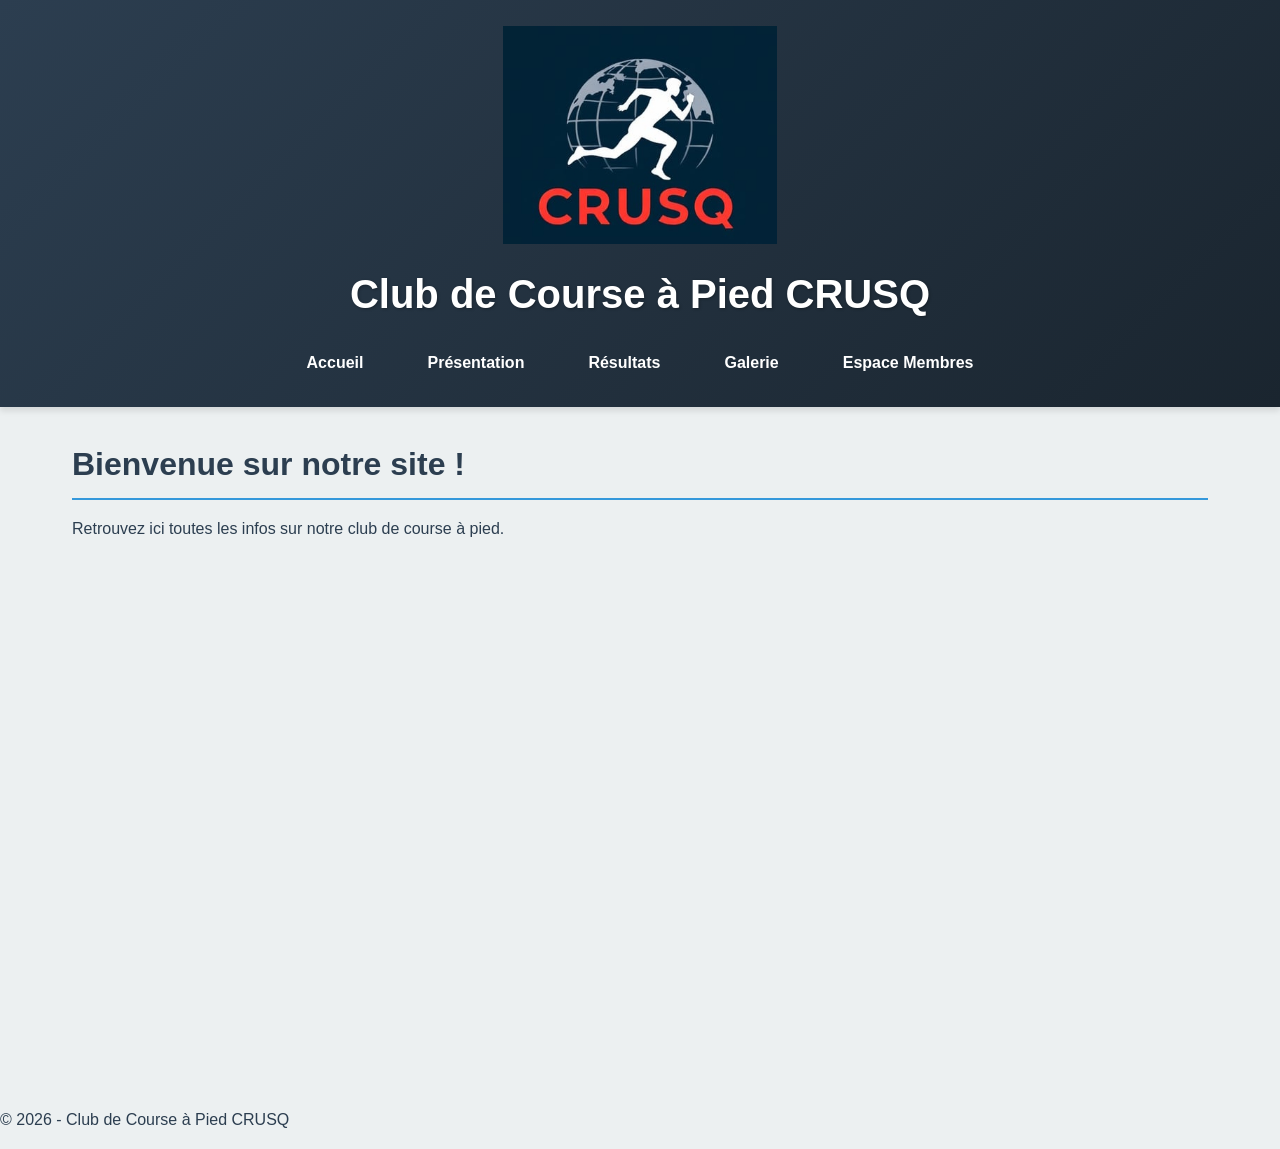
<file: index.html>
<!DOCTYPE html>
<html lang="fr">
<head>
    <meta charset="UTF-8">
    <meta name="viewport" content="width=device-width, initial-scale=1.0">
    <title>Club de Course à Pied - Accueil</title>
    <link rel="stylesheet" href="assets/css/style.css">
</head>
<body>
    <header>
	<img src="assets/images/logo.jpg" alt="Logo" style="width: 274px; margin: 10px;">
        <h1>Club de Course à Pied CRUSQ</h1>
        <nav>
            <ul>
                <li><a href="index.html">Accueil</a></li>
                <li><a href="presentation.html">Présentation</a></li>
                <li><a href="resultats.html">Résultats</a></li>
                <li><a href="galerie.html">Galerie</a></li>
                <li><a href="membres.html">Espace Membres</a></li>
            </ul>
        </nav>
    </header>
    <main>
        <h2>Bienvenue sur notre site !</h2>
        <p>Retrouvez ici toutes les infos sur notre club de course à pied.</p>
    </main>
    <footer>
        <p>© 2026 - Club de Course à Pied CRUSQ</p>
    </footer>
</body>
</html>
</file>
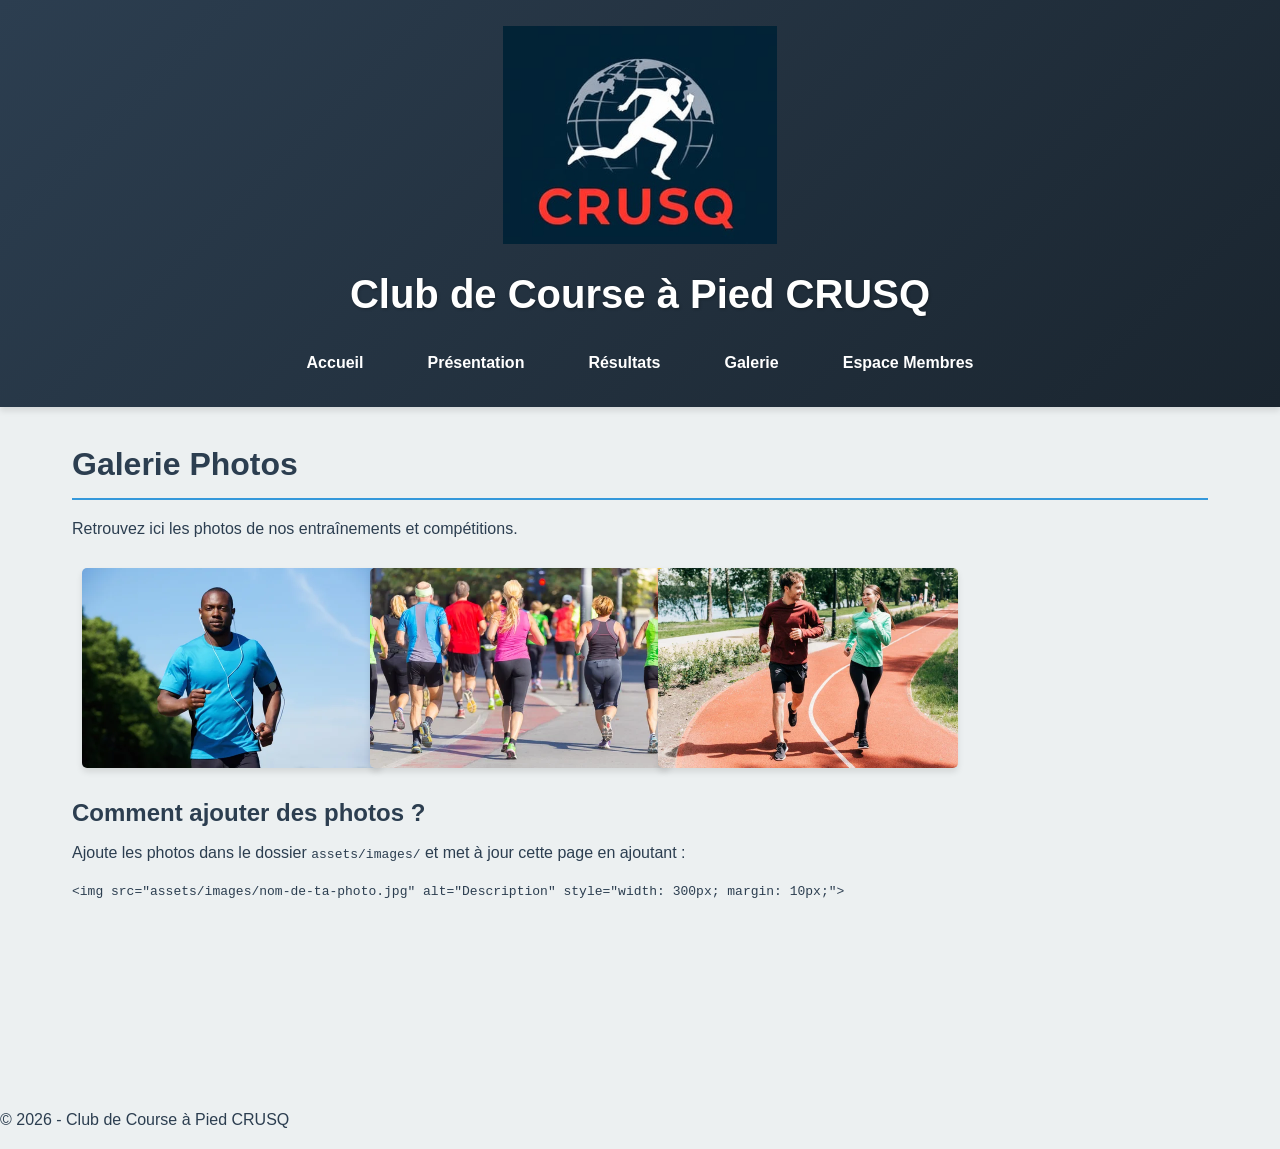
<file: galerie.html>
<!DOCTYPE html>
<html lang="fr">
<head>
    <meta charset="UTF-8">
    <meta name="viewport" content="width=device-width, initial-scale=1.0">
    <title>Galerie - Club de Course à Pied</title>
    <link rel="stylesheet" href="assets/css/style.css">
</head>
<body>
    <header>
	<img src="assets/images/logo.jpg" alt="Logo" style="width: 274px; margin: 10px;">
        <h1>Club de Course à Pied CRUSQ</h1>
        <nav>
            <ul>
                <li><a href="index.html">Accueil</a></li>
                <li><a href="presentation.html">Présentation</a></li>
                <li><a href="resultats.html">Résultats</a></li>
                <li><a href="galerie.html">Galerie</a></li>
                <li><a href="membres.html">Espace Membres</a></li>
            </ul>
        </nav>
    </header>
    <main>
        <h2>Galerie Photos</h2>
        <p>Retrouvez ici les photos de nos entraînements et compétitions.</p>

        <div class="gallery">
            <!-- Exemple d'images -->
            <img src="assets/images/jeanmichelcourt.jpg" alt="Super Jean-Michel" style="width: 300px; margin: 10px;">
            <img src="assets/images/runningdedos.jpg" alt="Tous Stylés!" style="width: 300px; margin: 10px;">
			<img src="assets/images/smilingwhilerunning.jpg" alt="Mariage en vue" style="width: 300px; margin: 10px;">
        </div>

        <h3>Comment ajouter des photos ?</h3>
        <p>
            Ajoute les photos dans le dossier <code>assets/images/</code> et met à jour cette page en ajoutant :
            <pre>&lt;img src="assets/images/nom-de-ta-photo.jpg" alt="Description" style="width: 300px; margin: 10px;"&gt;</pre>
        </p>
    </main>
    <footer>
        <p>© 2026 - Club de Course à Pied CRUSQ</p>
    </footer>
</body>
</html>
</file>
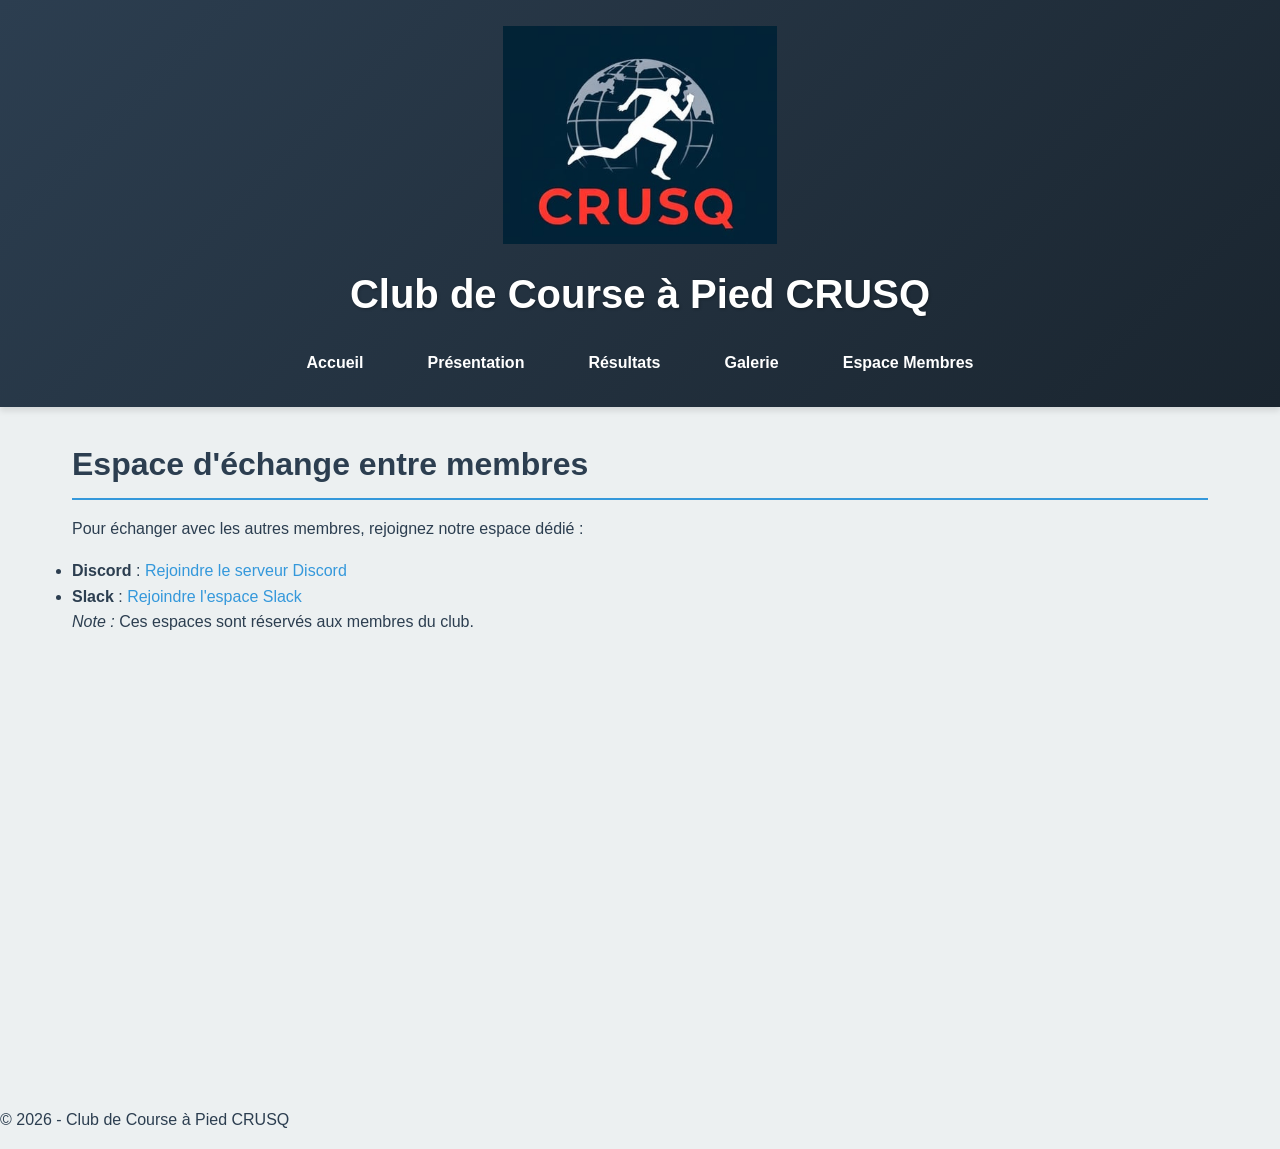
<file: membres.html>
<!DOCTYPE html>
<html lang="fr">
<head>
    <meta charset="UTF-8">
    <meta name="viewport" content="width=device-width, initial-scale=1.0">
    <title>Espace Membres - Club de Course à Pied</title>
    <link rel="stylesheet" href="assets/css/style.css">
</head>
<body>
    <header>
	<img src="assets/images/logo.jpg" alt="Logo" style="width: 274px; margin: 10px;">
        <h1>Club de Course à Pied CRUSQ</h1>
        <nav>
            <ul>
                <li><a href="index.html">Accueil</a></li>
                <li><a href="presentation.html">Présentation</a></li>
                <li><a href="resultats.html">Résultats</a></li>
                <li><a href="galerie.html">Galerie</a></li>
                <li><a href="membres.html">Espace Membres</a></li>
            </ul>
        </nav>
    </header>
    <main>
        <h2>Espace d'échange entre membres</h2>
        <p>
            Pour échanger avec les autres membres, rejoignez notre espace dédié :
        </p>
        <ul>
            <li>
                <strong>Discord</strong> :
                <a href="[lien vers ton serveur Discord]">Rejoindre le serveur Discord</a>
            </li>
            <li>
                <strong>Slack</strong> :
                <a href="[lien vers ton espace Slack]">Rejoindre l'espace Slack</a>
            </li>
        </ul>
        <p>
            <em>Note :</em> Ces espaces sont réservés aux membres du club.
        </p>
    </main>
    <footer>
        <p>© 2026 - Club de Course à Pied CRUSQ</p>
    </footer>
</body>
</html>
</file>
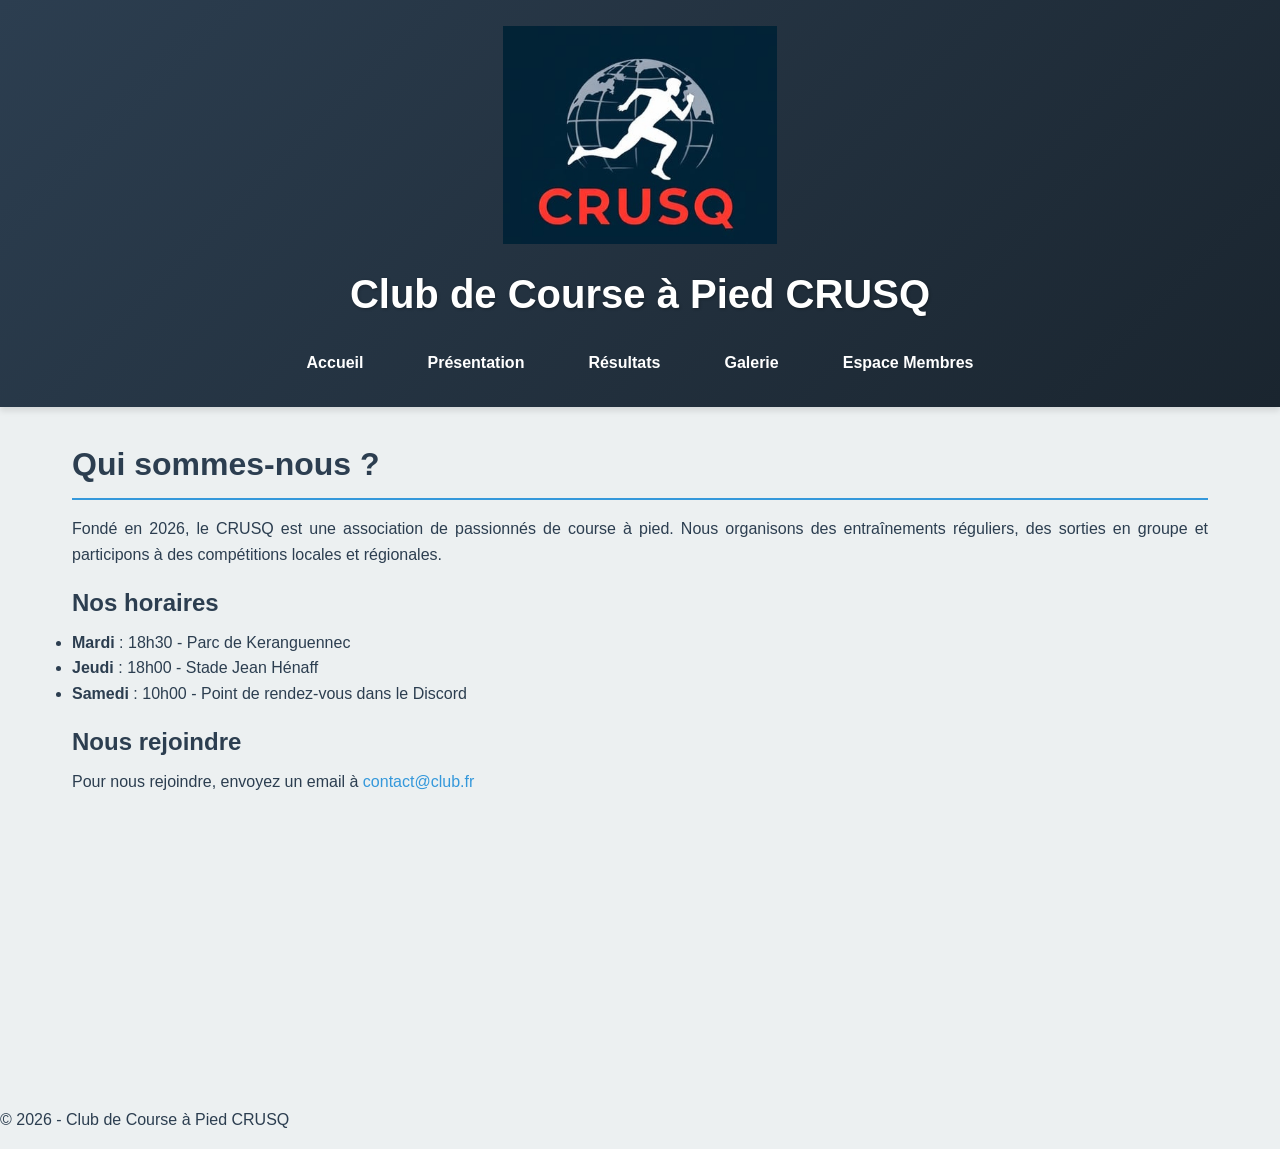
<file: presentation.html>
<!DOCTYPE html>
<html lang="fr">
<head>
    <meta charset="UTF-8">
    <meta name="viewport" content="width=device-width, initial-scale=1.0">
    <title>Présentation du CRUSQ - Club de Course à Pied</title>
    <link rel="stylesheet" href="assets/css/style.css">
</head>
<body>
    <header>
	<img src="assets/images/logo.jpg" alt="Logo" style="width: 274px; margin: 10px;">
        <h1>Club de Course à Pied CRUSQ</h1>
        <nav>
            <ul>
                <li><a href="index.html">Accueil</a></li>
                <li><a href="presentation.html">Présentation</a></li>
                <li><a href="resultats.html">Résultats</a></li>
                <li><a href="galerie.html">Galerie</a></li>
                <li><a href="membres.html">Espace Membres</a></li>
            </ul>
        </nav>
    </header>
    <main>
        <h2>Qui sommes-nous ?</h2>
        <p>
            Fondé en 2026, le CRUSQ est une association de passionnés de course à pied.
            Nous organisons des entraînements réguliers, des sorties en groupe et participons à des compétitions locales et régionales.
        </p>
        <h3>Nos horaires</h3>
        <ul>
            <li><strong>Mardi</strong> : 18h30 - Parc de Keranguennec</li>
            <li><strong>Jeudi</strong> : 18h00 - Stade Jean Hénaff</li>
            <li><strong>Samedi</strong> : 10h00 - Point de rendez-vous dans le Discord</li>
        </ul>
        <h3>Nous rejoindre</h3>
        <p>
            Pour nous rejoindre, envoyez un email à <a href="mailto:contact@club.fr">contact@club.fr</a>
        </p>
    </main>
    <footer>
        <p>© 2026 - Club de Course à Pied CRUSQ</p>
    </footer>
</body>
</html>
</file>
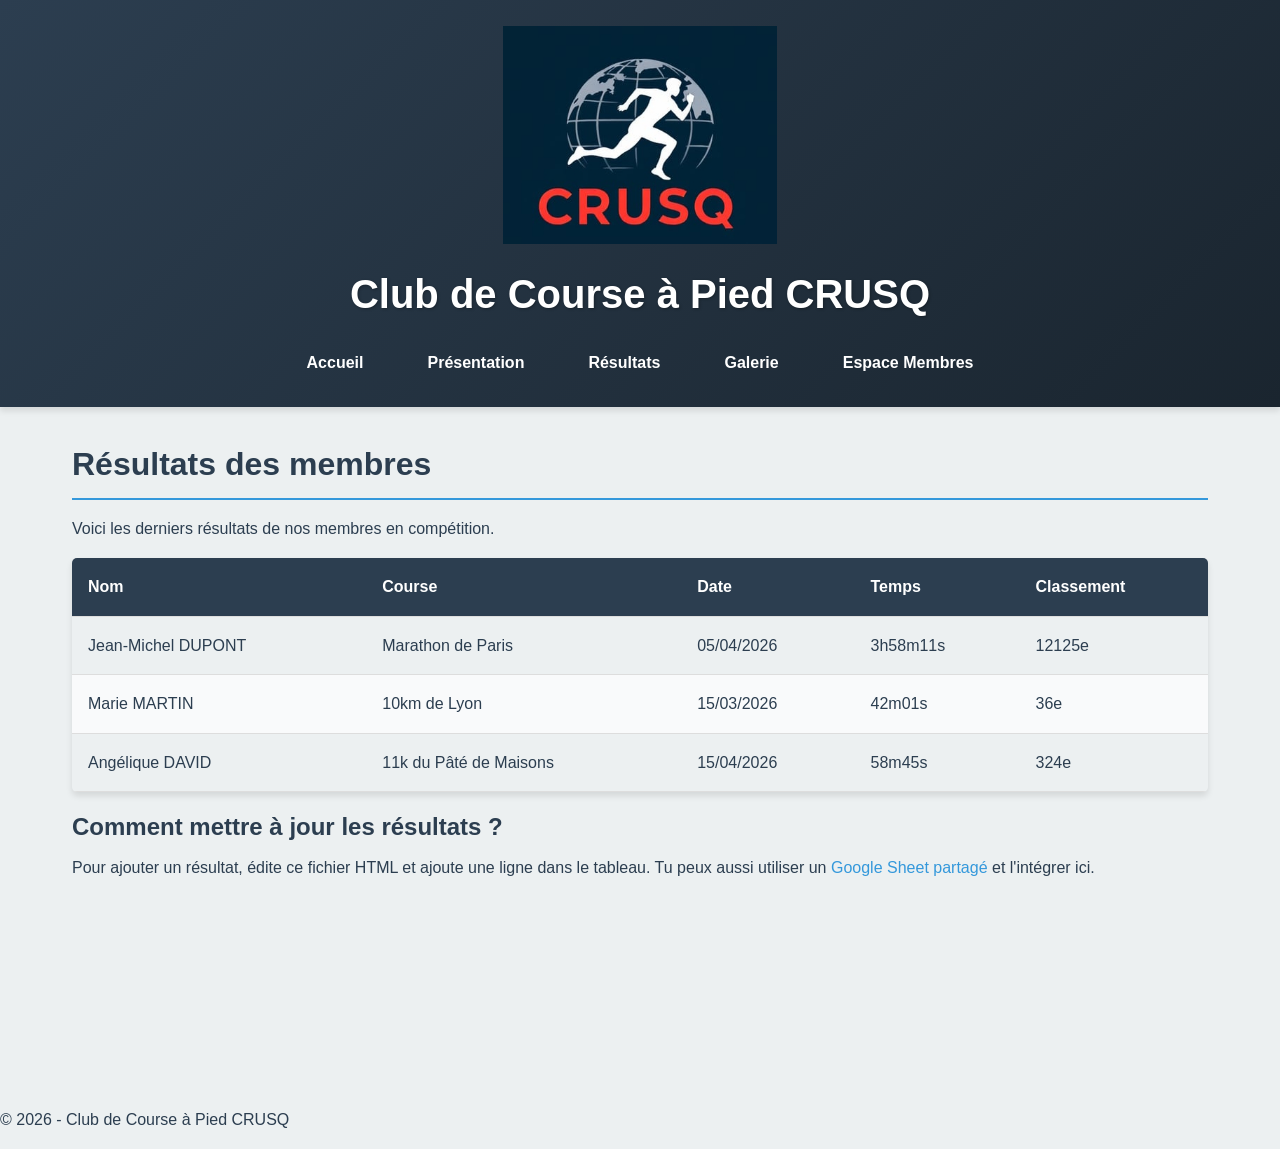
<file: resultats.html>
<!DOCTYPE html>
<html lang="fr">
<head>
    <meta charset="UTF-8">
    <meta name="viewport" content="width=device-width, initial-scale=1.0">
    <title>Résultats - Club de Course à Pied</title>
    <link rel="stylesheet" href="assets/css/style.css">
</head>
<body>
    <header>
	<img src="assets/images/logo.jpg" alt="Logo" style="width: 274px; margin: 10px;">
        <h1>Club de Course à Pied CRUSQ</h1>
        <nav>
            <ul>
                <li><a href="index.html">Accueil</a></li>
                <li><a href="presentation.html">Présentation</a></li>
                <li><a href="resultats.html">Résultats</a></li>
                <li><a href="galerie.html">Galerie</a></li>
                <li><a href="membres.html">Espace Membres</a></li>
            </ul>
        </nav>
    </header>
    <main>
        <h2>Résultats des membres</h2>
        <p>Voici les derniers résultats de nos membres en compétition.</p>
		<table>
        <thead>
            <tr>
                <th>Nom</th>
                <th>Course</th>
                <th>Date</th>
                <th>Temps</th>
                <th>Classement</th>
            </tr>
        </thead>
        <tbody>
            <tr>
                <td>Jean-Michel DUPONT</td>
                <td>Marathon de Paris</td>
                <td>05/04/2026</td>
                <td>3h58m11s</td>
                <td>12125e</td>
            </tr>
            <tr>
                <td>Marie MARTIN</td>
                <td>10km de Lyon</td>
                <td>15/03/2026</td>
                <td>42m01s</td>
                <td>36e</td>
			<tr>
                <td>Angélique DAVID</td>
                <td>11k du Pâté de Maisons</td>
                <td>15/04/2026</td>
                <td>58m45s</td>
                <td>324e</td>

            </tr>
        </tbody>
    </table>

    <h3>Comment mettre à jour les résultats ?</h3>
    <p>
        Pour ajouter un résultat, édite ce fichier HTML et ajoute une ligne dans le tableau.
        Tu peux aussi utiliser un <a href="[lien Google Sheet]">Google Sheet partagé</a> et l'intégrer ici.
    </p>
</main>
<footer>
    <p>© 2026 - Club de Course à Pied CRUSQ</p>
</footer>
</file>
<file: assets/css/style.css>
/* ===== RESET ET VARIABLES ===== */
:root {
    /* Couleurs principales */
    --primary-color: #2c3e50;       /* Bleu foncé (header, footer) */
    --secondary-color: #e74c3c;     /* Rouge (boutons, accents) */
    --accent-color: #3498db;        /* Bleu clair (liens, survol) */
    --light-color: #ecf0f1;          /* Gris clair (fond) */
    --dark-color: #2c3e50;          /* Texte foncé */
    --text-light: #ffffff;          /* Texte clair (sur fond foncé) */

    /* Polices */
    --font-main: 'Segoe UI', Tahoma, Geneva, Verdana, sans-serif;
    --font-title: 'Montserrat', sans-serif; /* À ajouter via Google Fonts */

    /* Espacements */
    --spacing-small: 0.5rem;
    --spacing-medium: 1rem;
    --spacing-large: 2rem;

    /* Bordures et ombres */
    --border-radius: 5px;
    --box-shadow: 0 4px 6px rgba(0, 0, 0, 0.1);
    --transition: all 0.3s ease;
}

/* Reset des marges et padding */
* {
    margin: 0;
    padding: 0;
    box-sizing: border-box;
}

html {
    scroll-behavior: smooth; /* Défilement fluide */
}

/* ===== POLICES ===== */
/* Importe la police Montserrat depuis Google Fonts */
@import url('https://fonts.googleapis.com/css2?family=Montserrat:wght@400;600;700&display=swap');

body {
    font-family: var(--font-main);
    line-height: 1.6;
    color: var(--dark-color);
    background-color: var(--light-color);
    overflow-x: hidden; /* Évite le défilement horizontal */
}

/* ===== HEADER ===== */
header {
    background: linear-gradient(135deg, var(--primary-color), #1a252f);
    color: var(--text-light);
    padding: var(--spacing-medium) var(--spacing-large);
    text-align: center;
    box-shadow: var(--box-shadow);
    position: sticky;
    top: 0;
    z-index: 100;
}

header h1 {
    font-family: var(--font-title);
    font-size: 2.5rem;
    margin-bottom: var(--spacing-small);
    font-weight: 700;
    text-shadow: 1px 1px 3px rgba(0, 0, 0, 0.3);
}

/* Navigation */
nav ul {
    list-style: none;
    display: flex;
    justify-content: center;
    flex-wrap: wrap; /* Pour les petits écrans */
    padding: var(--spacing-medium) 0;
}

nav ul li {
    margin: 0 var(--spacing-medium);
}

nav ul li a {
    color: var(--text-light);
    text-decoration: none;
    font-weight: 600;
    font-family: var(--font-title);
    padding: var(--spacing-small) var(--spacing-medium);
    border-radius: var(--border-radius);
    transition: var(--transition);
}

nav ul li a:hover {
    background-color: var(--secondary-color);
    transform: translateY(-2px);
}

/* ===== MAIN ===== */
main {
    padding: var(--spacing-large);
    max-width: 1200px;
    margin: 0 auto;
    min-height: calc(100vh - 200px); /* Hauteur minimale pour pousser le footer */
}

h2 {
    font-family: var(--font-title);
    color: var(--primary-color);
    margin-bottom: var(--spacing-medium);
    padding-bottom: var(--spacing-small);
    border-bottom: 2px solid var(--accent-color);
    font-size: 2rem;
}

h3 {
    font-family: var(--font-title);
    color: var(--primary-color);
    margin: var(--spacing-medium) 0 var(--spacing-small);
    font-size: 1.5rem;
}

p {
    margin-bottom: var(--spacing-medium);
    text-align: justify;
}

/* Liens */
a {
    color: var(--accent-color);
    text-decoration: none;
    transition: var(--transition);
}

a:hover {
    color: var(--secondary-color);
    text-decoration: underline;
}

/* ===== TABLEAUX (Résultats) ===== */
table {
    width: 100%;
    border-collapse: collapse;
    margin: var(--spacing-medium) 0;
    box-shadow: var(--box-shadow);
    border-radius: var(--border-radius);
    overflow: hidden; /* Pour les bordures arrondies */
}

th, td {
    padding: var(--spacing-medium);
    text-align: left;
    border-bottom: 1px solid #ddd;
}

th {
    background: var(--primary-color);
    color: var(--text-light);
    font-weight: 600;
    font-family: var(--font-title);
}

tr:nth-child(even) {
    background: rgba(255, 255, 255, 0.7);
}

tr:hover {
    background: rgba(231, 76, 60, 0.1);
}

/* ===== GALERIE ===== */
.gallery {
    display: grid;
    grid-template-columns: repeat(auto-fill, minmax(250px, 1fr));
    gap: var(--spacing-medium);
    margin: var(--spacing-medium) 0;
}

.gallery img {
    width: 100%;
    height: 200px;
    object-fit: cover;
    border-radius: var(--border-radius);
    box-shadow: var(--box-shadow);
    transition: var(--transition);
    cursor: pointer;
}

.gallery img:hover {
    transform: scale(1.03);
    box-shadow: 0 6px 12px rgba(0, 0, 0, 0.2);
}

/* ===== BOUTONS ===== */
.button {
    display: inline-block;
    background: var(--secondary-color);
    color: var(--text-light);
    padding: var(--spacing-small) var
</file>
